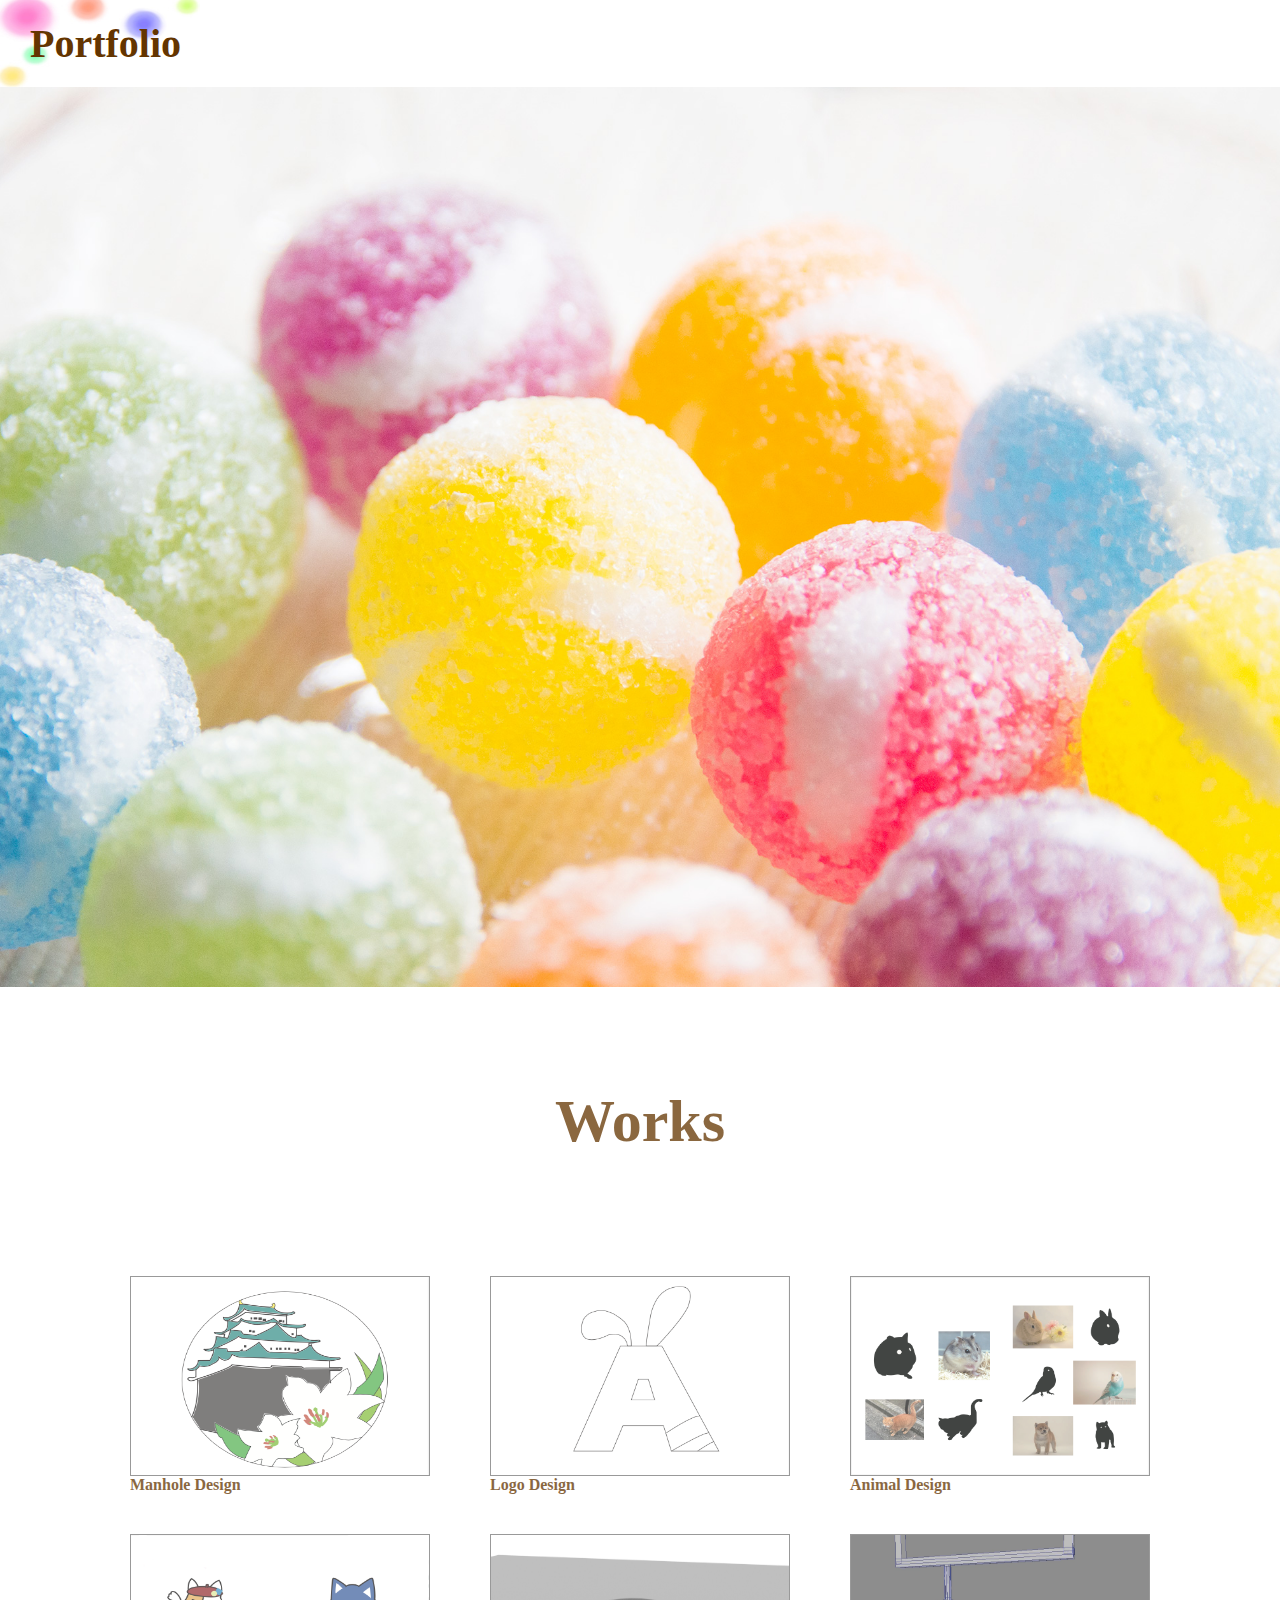
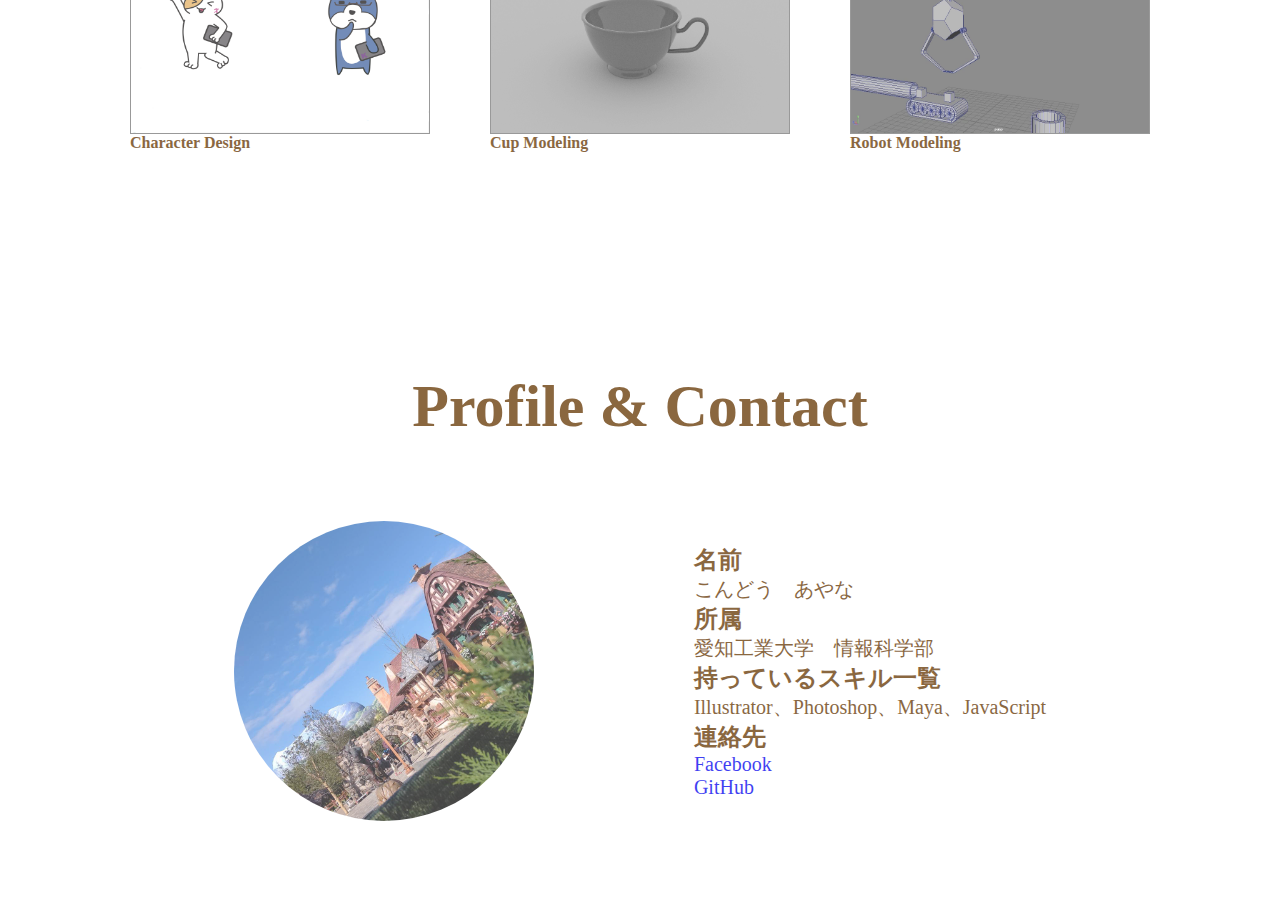
<file: index.html>
<!DOCTYPE html>
<html lang="ja"></html>
<head>
    <meta charset="UTF-8">
    <meta name="viewport" content="width=device-width, initial-scale=1.0">
    <title>Portfolio</title>
    <link rel="stylesheet" href="style.css">
    <script src="./photo.js" defer></script>
</head>
<body>
    <header class="title">
        <h1>Portfolio</h1>
    </header>

    <header id="top">
        <nav class="slider-controller">
        </nav>
    </header>

    <section class=works>
        <h1>Works</h1>

        <div class=subheading-item-container>
            <div class=subheading-item>
                <a href="gallery/1.html">
                    <header class=subheading-header>
                        <img src="img/1.jpg" alt="header">
                    </header></a>
                <h4>Manhole Design</h4>
            </div>
    
            <div class=subheading-item>
                <a href="gallery/2.html">
                    <header class=subheading-header>
                            <img src="img/2.jpg" alt="header">
                </header></a>
                <h4>Logo Design</h4>
            </div>
    
            <div class=subheading-item>
                <a href="gallery/3.html">
                    <header class=subheading-header>
                        <img src="img/3.jpg" alt="header">
                    </header></a>
                <h4>Animal Design</h4>
            </div>
    
            <div class=subheading-item>
                <a href="gallery/4.html">
                    <header class=subheading-header>
                        <img src="img/4.jpg" alt="header">
                    </header></a>
                <h4>Character Design</h4>
            </div>
    
            <div class=subheading-item>
                <a href="gallery/5.html">
                    <header class=subheading-header>
                        <img src="img/5.jpg" alt="header">
                    </header></a>
                <h4>Cup Modeling</h4>
            </div>
    
            <div class=subheading-item>
                <a href="gallery/6.html">
                    <header class=subheading-header>
                        <img src="img/6.jpg" alt="header">
                    </header></a>
                <h4>Robot Modeling</h4>
            </div>
    </section>

    <section class=profilecontact>
        <h1>Profile & Contact</h1>

        <main>
            <div class=profilephoto>
                <img src="img/profile.jpg">
                
            </div>
    
            <div class=profile>
                <h2>名前</h2>
                <p>こんどう　あやな</p>

                <h2>所属</h2>
                <p>愛知工業大学　情報科学部</p>

                <h2>持っているスキル一覧</h2>
                <p>Illustrator、Photoshop、Maya、JavaScript</p>

                <ul class=contact>
                    <h2>連絡先</h2>
                    <a href="https://www.facebook.com/profile.php?id=100047029934476"><p>Facebook</p></a>

                    <a href="https://github.com/K-Ayana"><p>GitHub</p></a>
        
                </ul>
            </div>
        </main>
        
    </section>
    

        

       

        
     
</body>
</html>
</file>
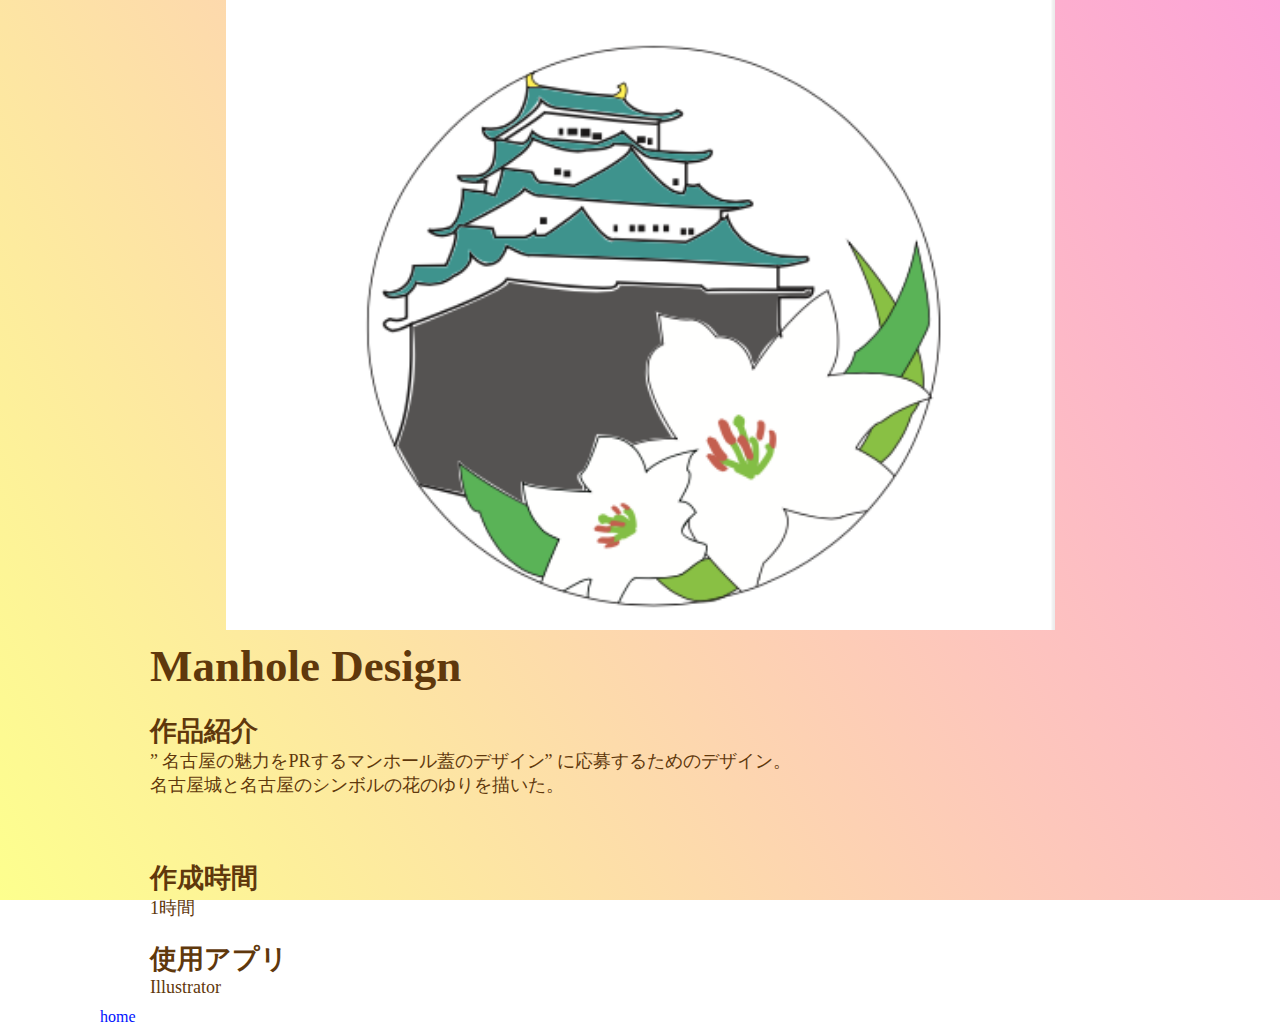
<file: gallery/1.html>
<!DOCTYPE html>
<html lang="ja">
<head>
    <meta charset="UTF-8">
    <meta name="viewport" content="width=device-width, initial-scale=1.0">
    <title>Manhole Design</title>
    <link rel="stylesheet" href="../gallery.css">
</head>
<body>
    <main>
        <header id="a-top"></header>

        <section class="setumei">
            <h1>Manhole Design</h1>
            <br>
            <h2>作品紹介</h2>
            <p>” 名古屋の魅力をPRするマンホール蓋のデザイン” に応募するためのデザイン。
                <br>名古屋城と名古屋のシンボルの花のゆりを描いた。
            </p>
            <br><br><br>
            <h2>作成時間</h2>
            <p>1時間</p>
            <br>
            <h2>使用アプリ</h2>
            <p>Illustrator</p>
        </section>

        <footer>
            <a href="../index.html">home</a>
        </footer>

    </main>

</body>
</html>
</file>
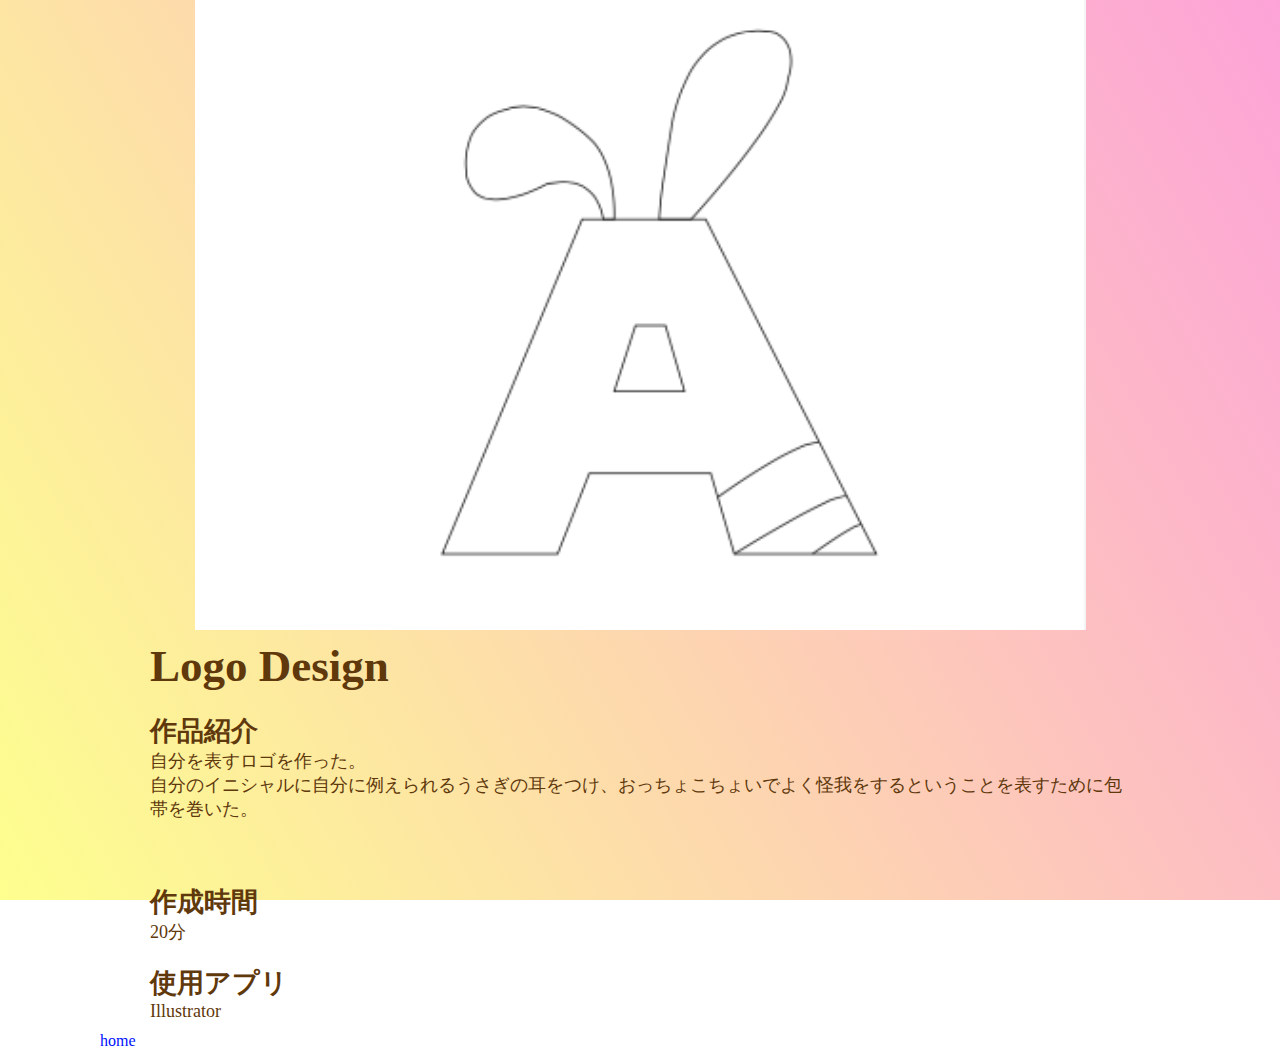
<file: gallery/2.html>
<!DOCTYPE html>
<html lang="ja">
<head>
    <meta charset="UTF-8">
    <meta name="viewport" content="width=device-width, initial-scale=1.0">
    <title>Logo Design</title>
    <link rel="stylesheet" href="../gallery.css">
</head>
<body>
    <main>
        <header id="b-top"></header>

        <section class="setumei">
            <h1>Logo Design</h1>
            <br>
            <h2>作品紹介</h2>
            <p>自分を表すロゴを作った。
                <br> 自分のイニシャルに自分に例えられるうさぎの耳をつけ、おっちょこちょいでよく怪我をするということを表すために包帯を巻いた。</p>
            <br><br><br>
            <h2>作成時間</h2>
            <p>20分</p>
            <br>
            <h2>使用アプリ</h2>
            <p>Illustrator</p>
        </section>

        <footer>
            <a href="../index.html">home</a>
        </footer>

    </main>

</body>
</html>
</file>
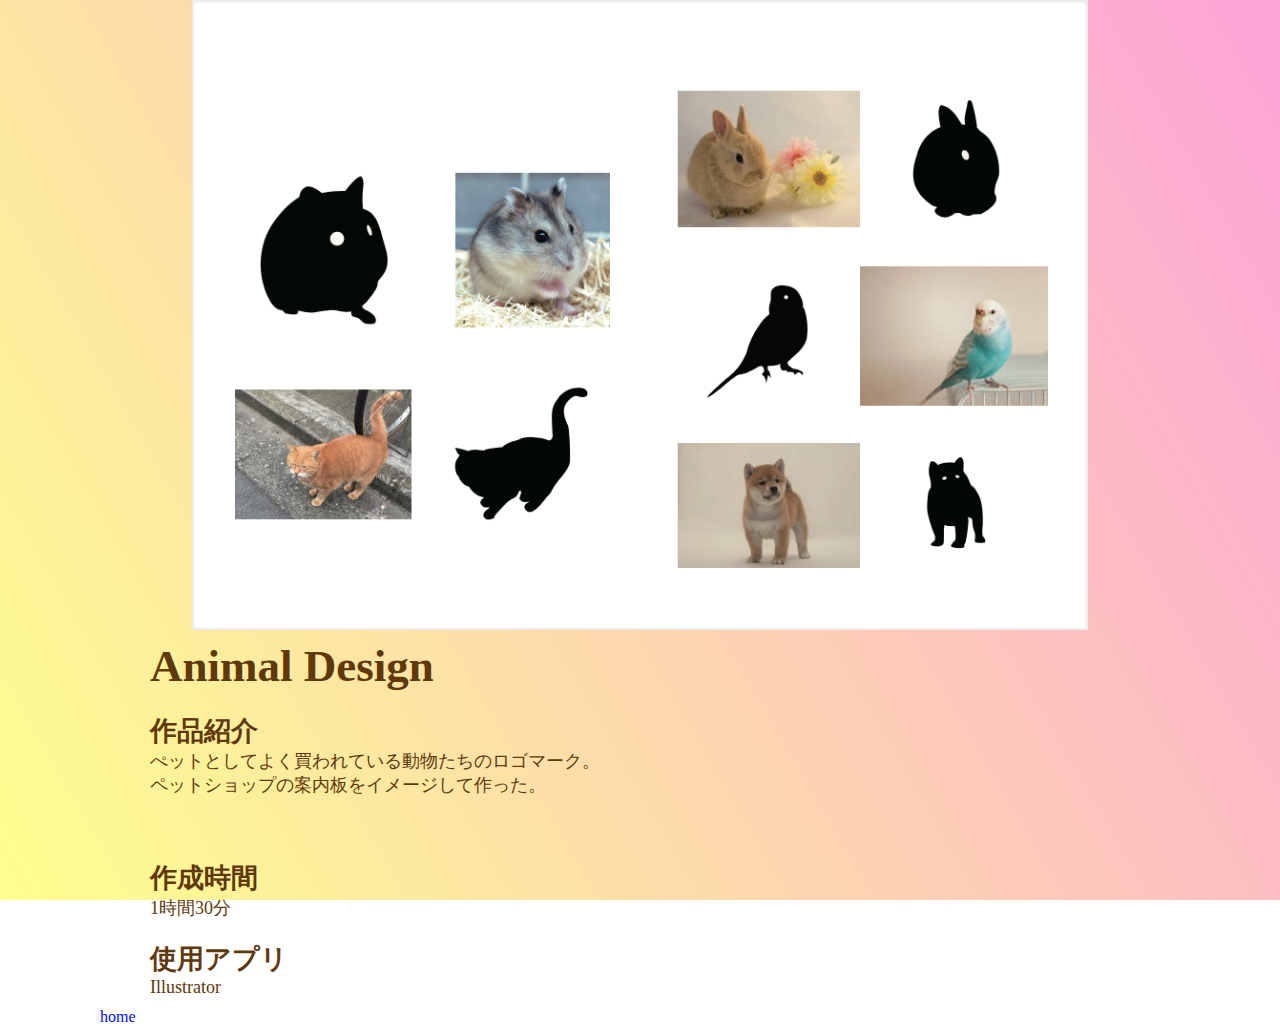
<file: gallery/3.html>
<!DOCTYPE html>
<html lang="ja">
<head>
    <meta charset="UTF-8">
    <meta name="viewport" content="width=device-width, initial-scale=1.0">
    <title>Animal Design</title>
    <link rel="stylesheet" href="../gallery.css">
</head>
<body>
    <main>
        <header id="c-top"></header>

        <section class="setumei">
            <h1>Animal Design</h1>
            <br>
            <h2>作品紹介</h2>
            <p>ぺットとしてよく買われている動物たちのロゴマーク。
                　<br>ペットショップの案内板をイメージして作った。</p>
            <br><br><br>
            <h2>作成時間</h2>
            <p>1時間30分</p>
            <br>
            <h2>使用アプリ</h2>
            <p>Illustrator</p>
        </section>

        <footer>
            <a href="../index.html">home</a>
        </footer>

    </main>

</body>
</html>
</file>
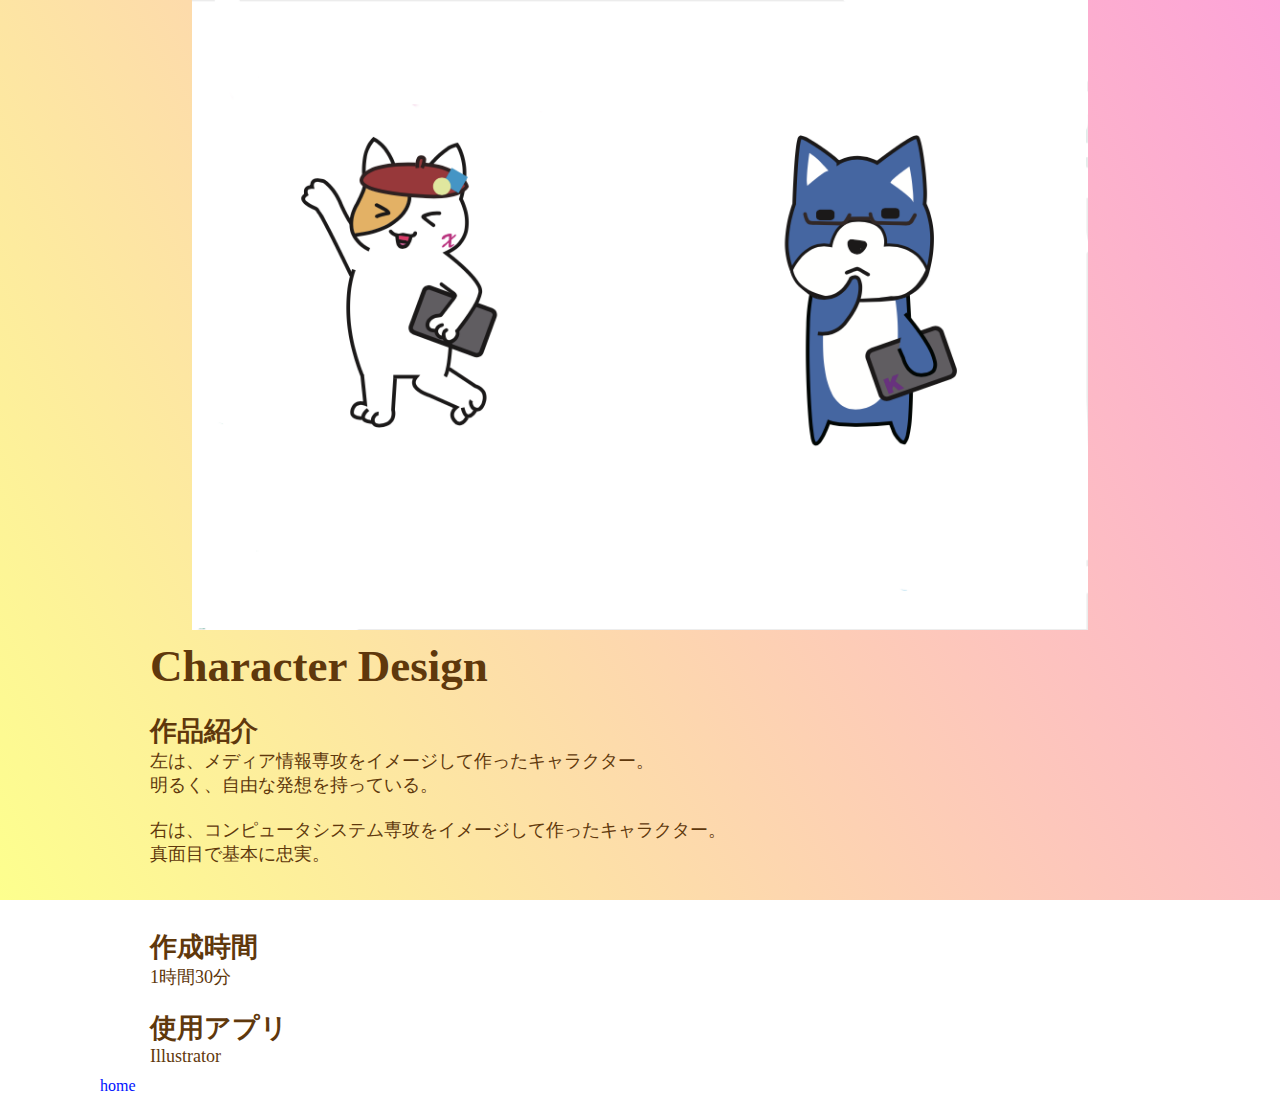
<file: gallery/4.html>
<!DOCTYPE html>
<html lang="ja">
<head>
    <meta charset="UTF-8">
    <meta name="viewport" content="width=device-width, initial-scale=1.0">
    <title>Character Design</title>
    <link rel="stylesheet" href="../gallery.css">
</head>
<body>
    <main>
        <header id="d-top"></header>

        <section class="setumei">
            <h1>Character Design</h1>
            <br>
            <h2>作品紹介</h2>
            <p> 左は、メディア情報専攻をイメージして作ったキャラクター。
                <br>明るく、自由な発想を持っている。
                <br><br>
                右は、コンピュータシステム専攻をイメージして作ったキャラクター。
                <br>真面目で基本に忠実。
            </p>
            <br><br><br>
            <h2>作成時間</h2>
            <p> 1時間30分</p>
            <br>
            <h2>使用アプリ</h2>
            <p>Illustrator</p>
        </section>

        <footer>
            <a href="../index.html">home</a>
        </footer>

    </main>

</body>
</html>
</file>
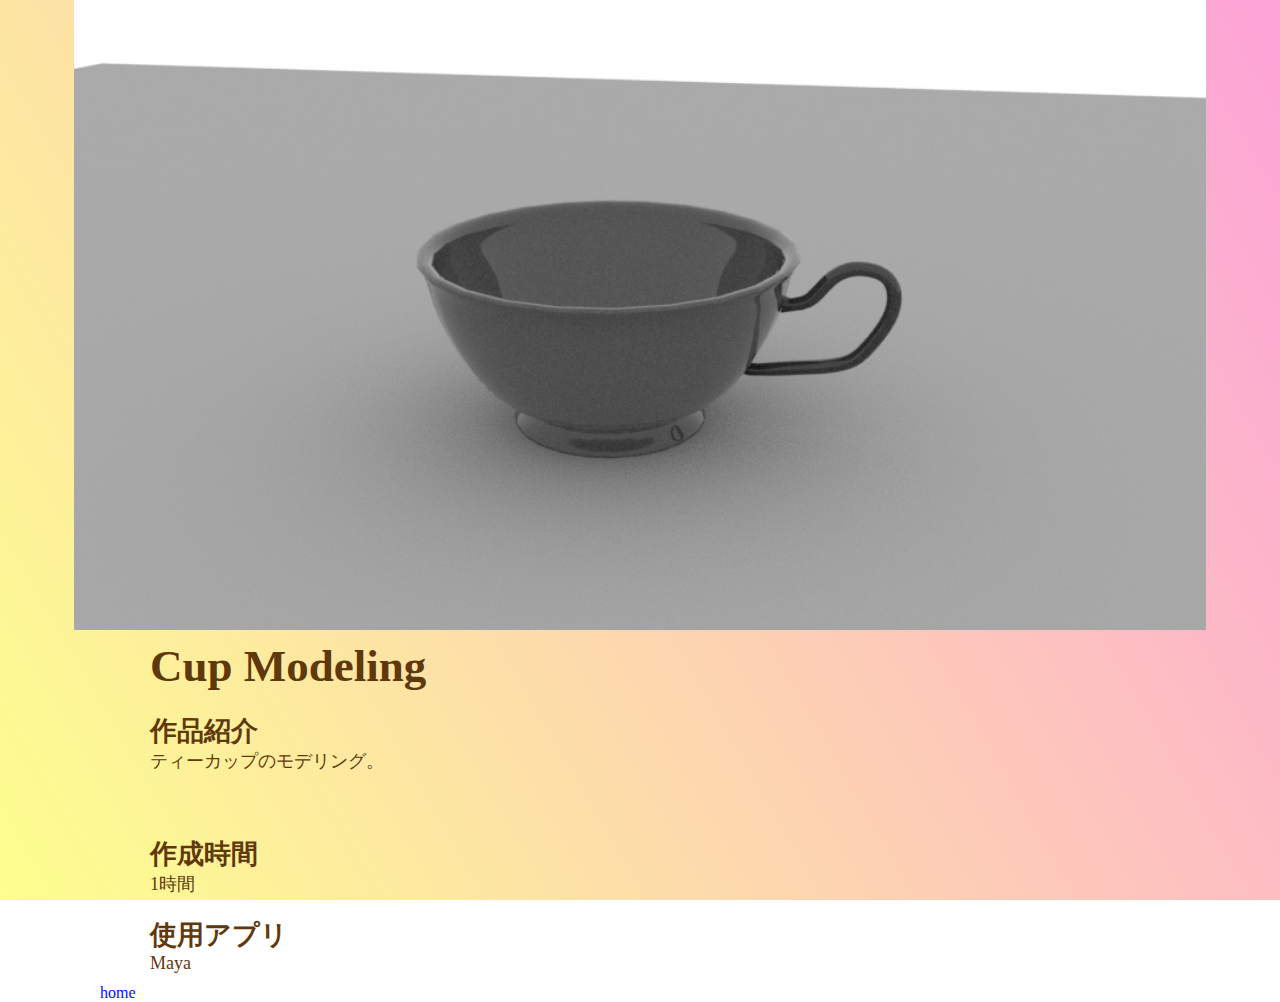
<file: gallery/5.html>
<!DOCTYPE html>
<html lang="ja">
<head>
    <meta charset="UTF-8">
    <meta name="viewport" content="width=device-width, initial-scale=1.0">
    <title>Cup Modeling</title>
    <link rel="stylesheet" href="../gallery.css">
</head>
<body>
    <main>
        <header id="e-top"></header>

        <section class="setumei">
            <h1>Cup Modeling</h1>
            <br>
            <h2>作品紹介</h2>
            <p>ティーカップのモデリング。</p>
            <br><br><br>
            <h2>作成時間</h2>
            <p>1時間</p>
            <br>
            <h2>使用アプリ</h2>
            <p>Maya</p>
        </section>

        <footer>
            <a href="../index.html">home</a>
        </footer>

    </main>

</body>
</html>
</file>
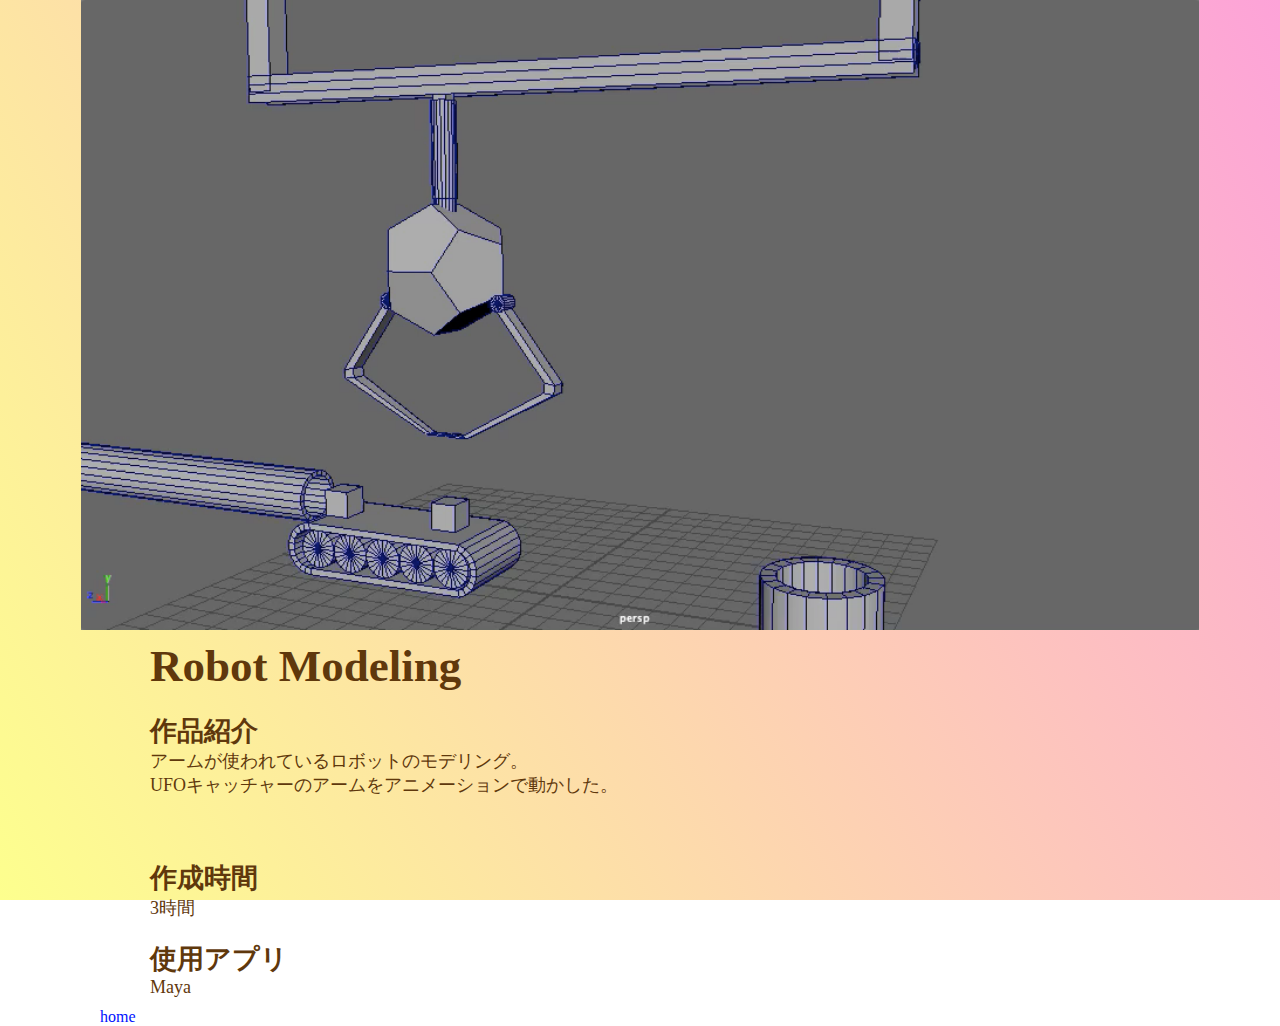
<file: gallery/6.html>
<!DOCTYPE html>
<html lang="ja">
<head>
    <meta charset="UTF-8">
    <meta name="viewport" content="width=device-width, initial-scale=1.0">
    <title>Robot Modeling</title>
    <link rel="stylesheet" href="../gallery.css">
</head>
<body>
    <main>
        <header id="f-top"></header>

        <section class="setumei">
            <h1>Robot Modeling</h1>
            <br>
            <h2>作品紹介</h2>
            <p>アームが使われているロボットのモデリング。
                <br>UFOキャッチャーのアームをアニメーションで動かした。
            </p>
            <br><br><br>
            <h2>作成時間</h2>
            <p>3時間</p>
            <br>
            <h2>使用アプリ</h2>
            <p>Maya</p>
        </section>

        <footer>
            <a href="../index.html">home</a>
        </footer>

    </main>

</body>
</html>
</file>
<file: style.css>
*{
    margin: 0;
    padding: 0;
    box-sizing: border-box;
}
:root{
    font-family: serif;
    color: rgb(100, 53, 0);
}

body{
    background-image: url(img/mizutama.jpg);
    background-position: left top;
    background-size: 200px 90px;
    background-repeat: no-repeat;
    
}

.title{
    margin: 20px 30px;
    font-size: 20px;

}

#top {
    padding: 0;
    margin: 0;
    min-height: 100vh;
    position: relative;
    display: flex;
    justify-content: center;
    align-items: center;
    background-color: #eee;
    background-size: cover;
    background-position: center center;
}
  
#top>h1 {
    text-align: center;
    font-size: 5rem;
    text-shadow: 1px 1px 3px #ffffff, -1px -1px 0px #ebebeb;
    background-size: contain;
    background-repeat: no-repeat;
}

section{
    background-attachment: fixed;
    opacity: 0.75; 
    background-image: linear-gradient(60deg, #64b3f4 0%, #c2e59c 100%); 

}    
.works{
    padding-top: 100px;
}

.works h1{
    font-size: 60px;
    display: flex;
    align-items: center;
    justify-content: center;
}

.subheading-item-container{
    padding: 100px 100px;
    display: flex;
    flex-direction: row;
    flex-wrap: wrap;
    justify-content: space-around;
}

.subheading-header{
    height: 200px;
    width: 300px;
    border: #777 1px solid;
    transition: background-color 0.3s;
    
    
}
.subheading-header:hover{
    border: rgb(0, 0, 0) 2px solid;

}
.subheading-header:active{
    border: rgb(255, 0, 200) 2px solid;
}

.subheading-header{
    background-size: 200px 300px; 
}
img{
    height: 198px;
    width: 298px;
    position: center;
}

.subheading-item{
    margin: 20px;
}
.subheading-item h2{
    margin: 15px;
}

.profilecontact{
    padding-top: 100px;    
}

.profilecontact h1{
    font-size: 60px;
    display: flex;
    align-items: center;
    justify-content: center;
}

main{
    padding-left: 0 1000px;
    display: flex;
    align-items: center;
    justify-content: center;
   
    
}

.profilephoto img{
    margin: 80px;

    display: block;
    width: 300px;
    height: 300px;
    border-radius: 50%; 
}


.profile{
    padding: 80px;
}

.profile p{
    font-size: 20px;
}

.contact a{
    text-decoration-line: none;
}

.contact a:hover{
    color: rgb(255, 0, 200);
}
</file>
<file: gallery.css>
*{
    margin: 0;
    padding: 0;
    box-sizing: border-box;
}

:root{
    font-family: serif;
    color: rgb(95, 56, 12);
}

body{
    background-attachment: fixed;
    background-image: linear-gradient(60deg, #fdff8e 0%, #fda3d8 100%); 
}


#a-top{
    height: 70vh;
    background-image: url(img/1.jpg);
    background-size: contain;
    background-repeat: no-repeat;
    background-position: center;
}


#b-top{
    height: 70vh;
    background-image: url(img/2.jpg);
    background-size: contain;
    background-repeat: no-repeat;
    background-position: center;
}

#c-top{
    height: 70vh;
    background-image: url(img/3.jpg);
    background-size: contain;
    background-repeat: no-repeat;
    background-position: center;
}

#d-top{
    height: 70vh;
    background-image: url(img/4.jpg);
    background-size: contain;
    background-repeat: no-repeat;
    background-position: center;
}

#e-top{
    height: 70vh;
    background-image: url(img/5.jpg);
    background-size: contain;
    background-repeat: no-repeat;
    background-position: center;
}

#f-top{
    height: 70vh;
    background-image: url(img/6.jpg);
    background-size: contain;
    background-repeat: no-repeat;
    background-position: center;
}

.setumei{
    padding: 10px 150px;
    font-size: 20px;
    font-size: 2vmin;
}

.setumei h1{
    font-size: 40px;
    font-size: 5vmin;
}

footer a{
    margin-top: 1000px;
    padding-left: 100px;
    bottom: 0px;
    text-decoration-line: none;
    color: rgb(0, 17, 255);
    
}

footer a:hover{
    color: rgb(255, 0, 200);
}
</file>
